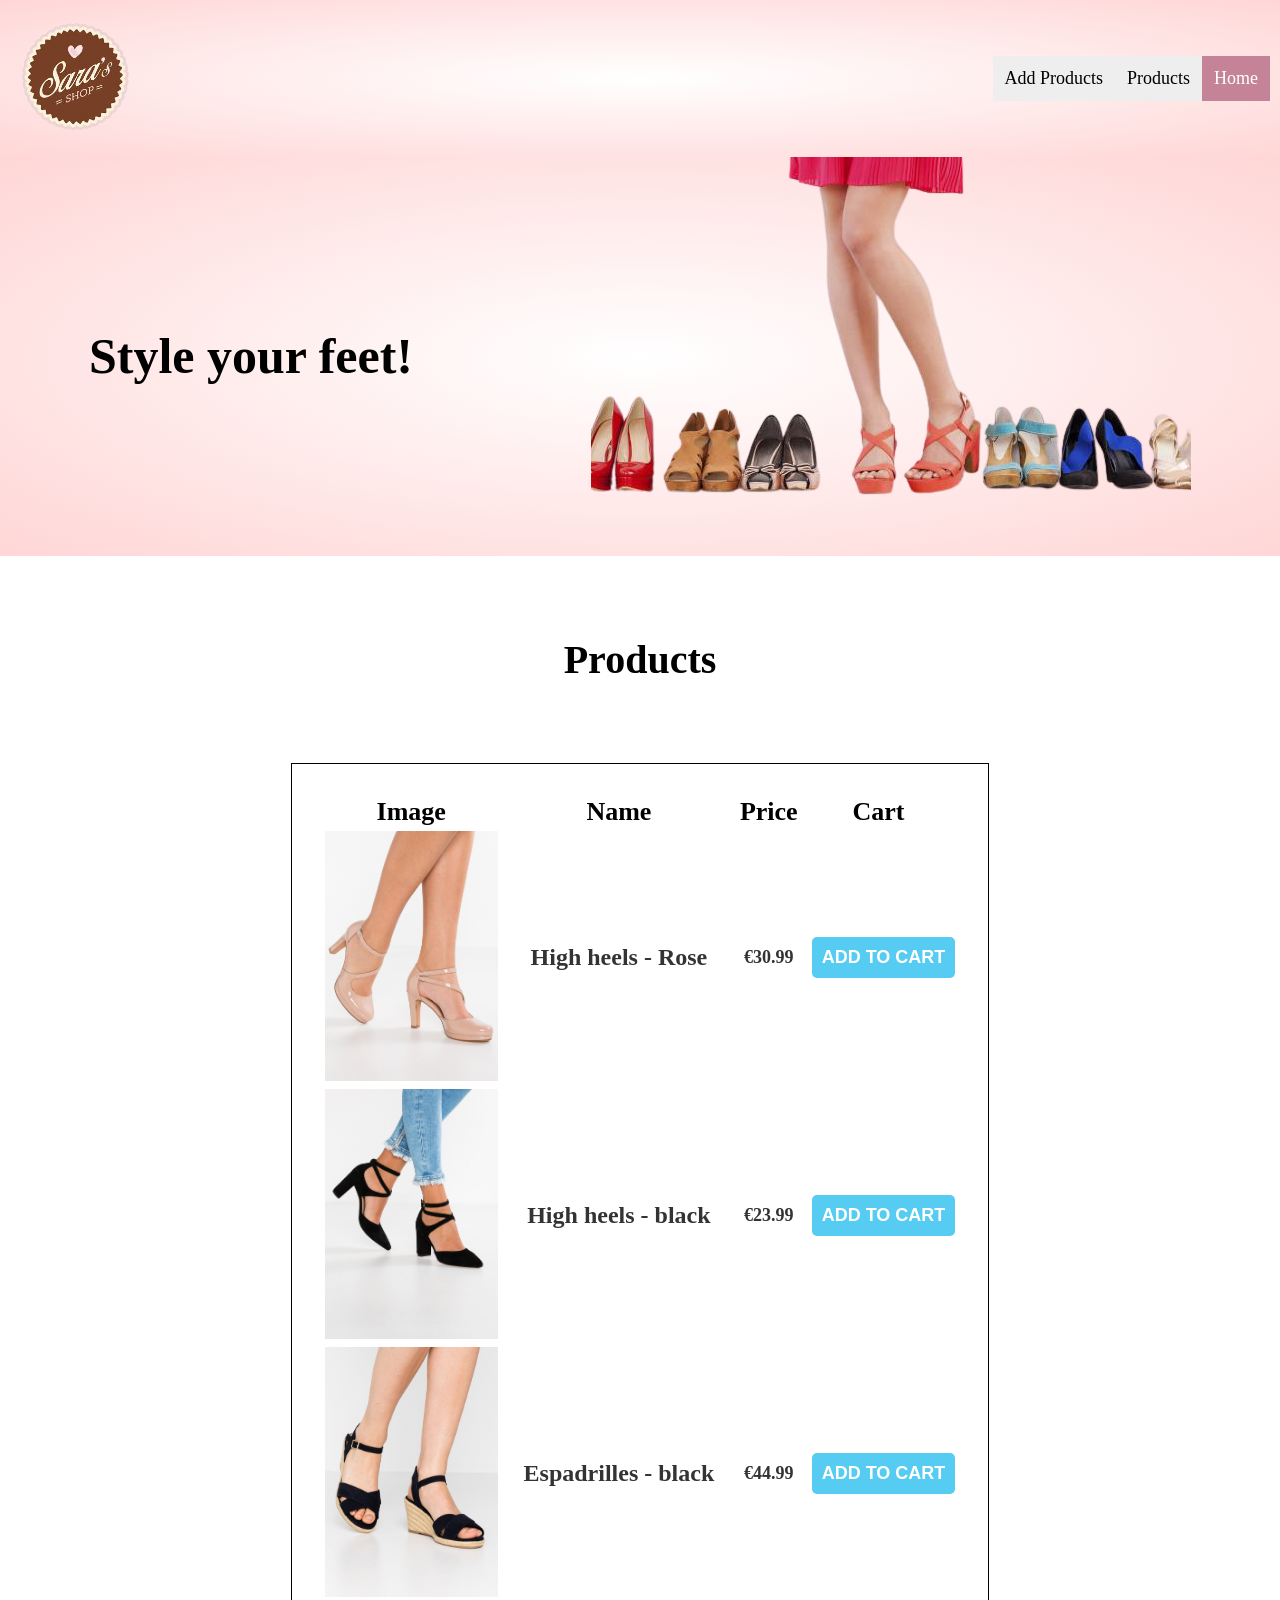
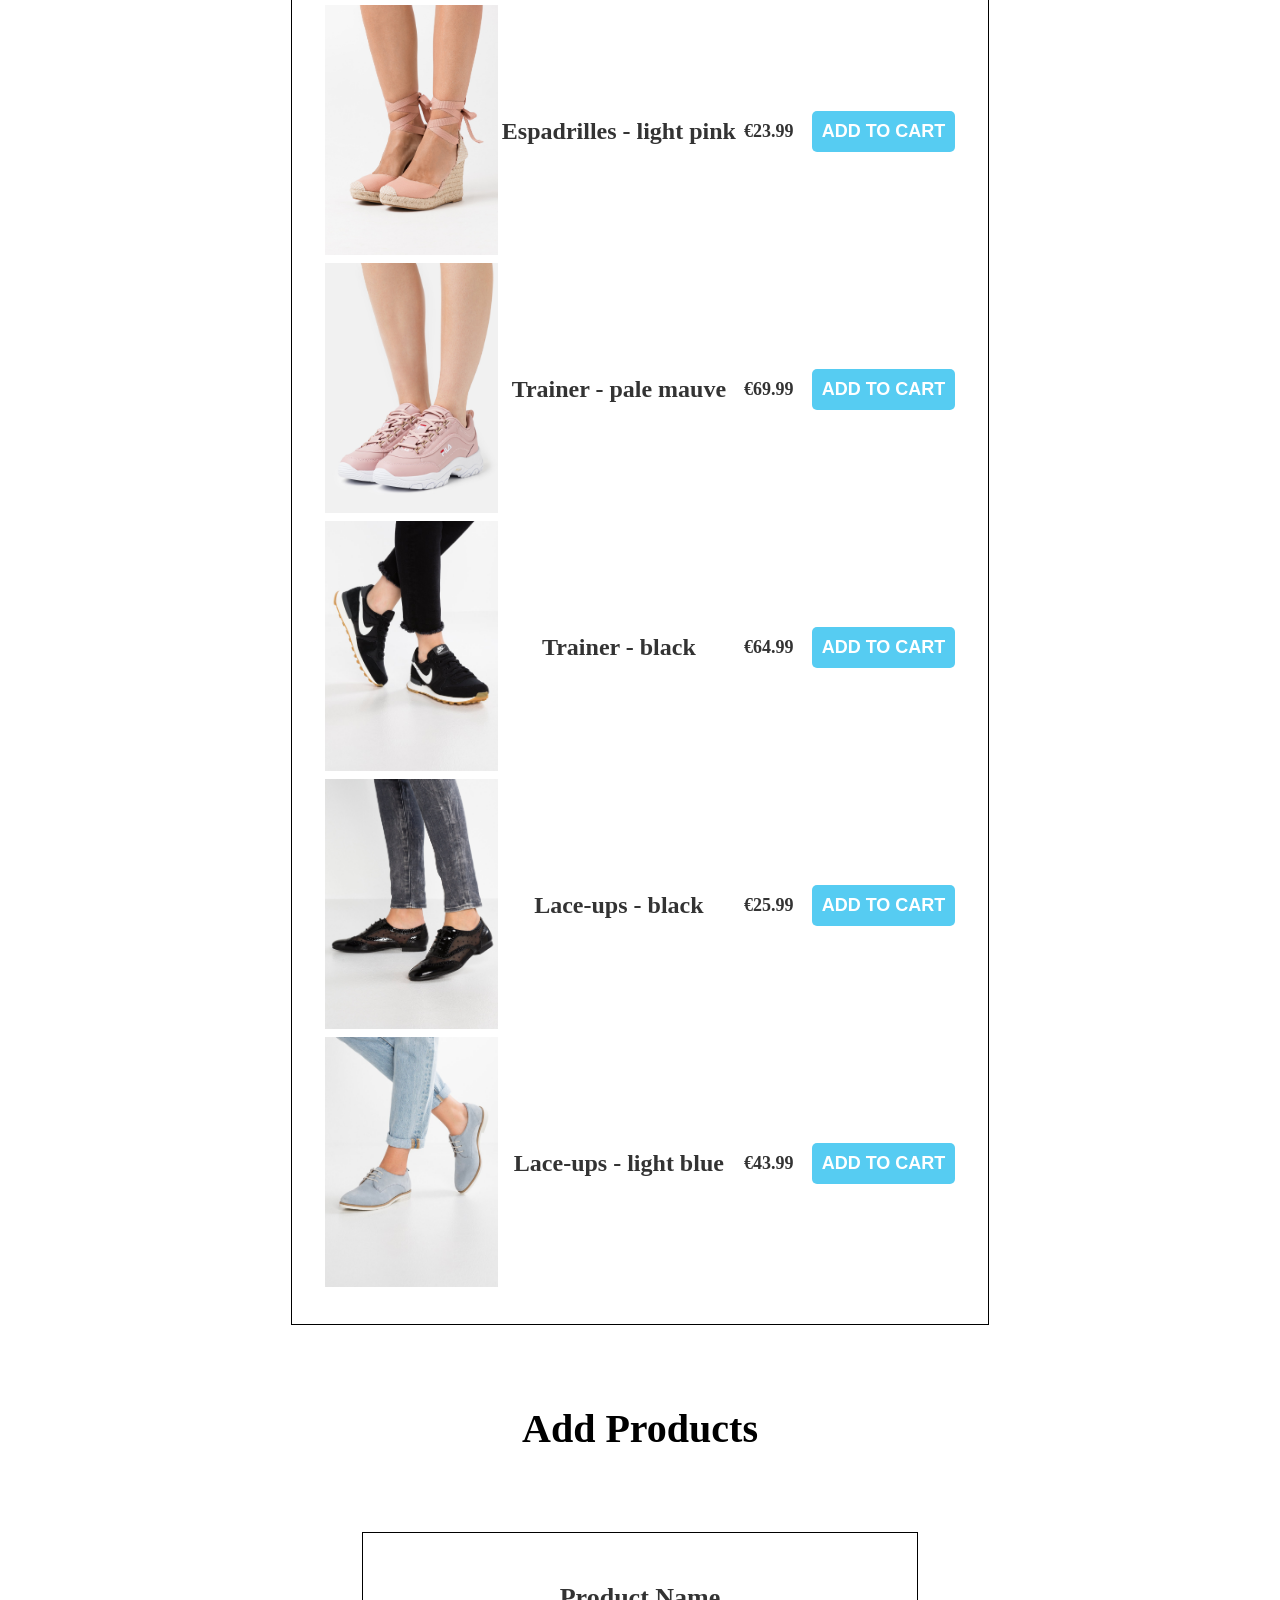
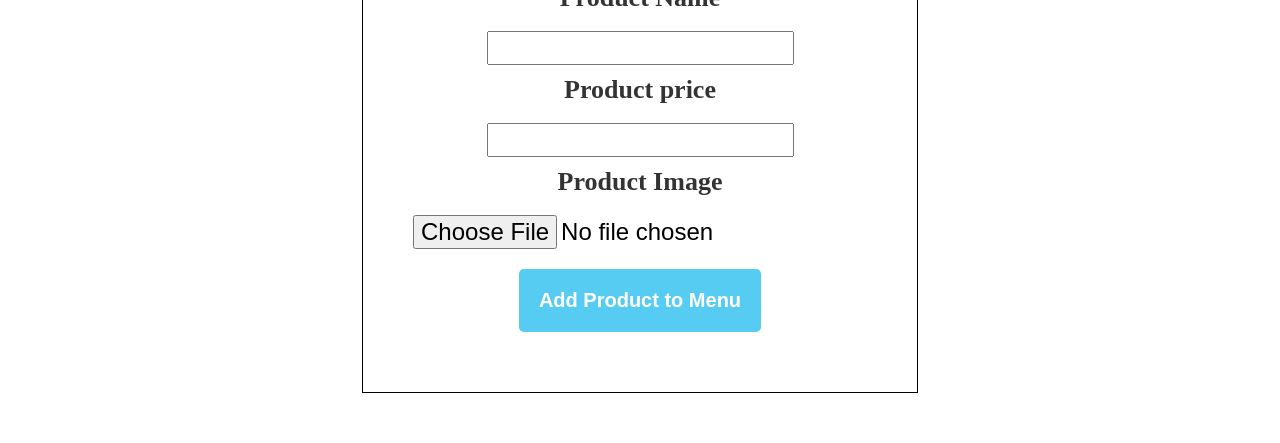
<file: index.html>
<!DOCTYPE html>
<html>
  <head>
    <title>Foot wear | Store</title>
    <meta name="description" content="This is the description" />
    <link rel="stylesheet" href="style.css" />
  </head>
  <body>
    <div class="navbar">
      <div class="logo">
        <img src="images/sara-shop.png" width="50%" />
      </div>
      <div class="horizontal-menu">
        <a class="active">Home</a>
        <a href="#ProductSection">Products</a>
        <a href="#AddProducts">Add Products</a>
      </div>
    </div>
    <header>
      <div class="main-header">
        <h1>Style your feet!</h1>
        <img src="images/main-picture.png" />
      </div>
    </header>
    <div>
      <div>
        <h2 class="title" id="ProductSection">Products</h2>
      </div>
    </div>
    <section>
      <div class="shop-items">
        <table class="table">
          <tr class="table-items">
            <th>Image</th>
            <th>Name</th>
            <th>Price</th>
            <th>Cart</th>
          </tr>
          <tr>
            <th>
              <img class="shop-item-image" src="images/highHeels-1-main.jpg" />
            </th>
            <th class="shop-item-title">High heels - Rose</th>
            <th class="shop-item-price">€30.99</th>
            <th>
              <button class="AddToCart-button" type="button">
                ADD TO CART
              </button>
            </th>
          </tr>

          <tr>
            <th>
              <img class="shop-item-image" src="images/highHeels-2-main.jpg" />
            </th>
            <th class="shop-item-title">High heels - black</th>
            <th class="shop-item-price">€23.99</th>
            <th>
              <button class="AddToCart-button" type="button">
                ADD TO CART
              </button>
            </th>
          </tr>

          <tr>
            <th>
              <img class="shop-item-image" src="images/sandal-1-main.jpg" />
            </th>
            <th class="shop-item-title">Espadrilles - black</th>
            <th class="shop-item-price">€44.99</th>
            <th>
              <button class="AddToCart-button" type="button">
                ADD TO CART
              </button>
            </th>
          </tr>

          <tr>
            <th>
              <img class="shop-item-image" src="images/sandal-2-main.jpg" />
            </th>
            <th class="shop-item-title">Espadrilles - light pink</th>
            <th class="shop-item-price">€23.99</th>
            <th>
              <button class="AddToCart-button" type="button">
                ADD TO CART
              </button>
            </th>
          </tr>

          <tr>
            <th>
              <img class="shop-item-image" src="images/trainers-1-main.jpg" />
            </th>
            <th class="shop-item-title">Trainer - pale mauve</th>
            <th class="shop-item-price">€69.99</th>
            <th>
              <button class="AddToCart-button" type="button">
                ADD TO CART
              </button>
            </th>
          </tr>

          <tr>
            <th>
              <img class="shop-item-image" src="images/trainers-2-main.jpg" />
            </th>
            <th class="shop-item-title">Trainer - black</th>
            <th class="shop-item-price">€64.99</th>
            <th>
              <button class="AddToCart-button" type="button">
                ADD TO CART
              </button>
            </th>
          </tr>

          <tr>
            <th>
              <img class="shop-item-image" src="images/laceup-1-main.jpg" />
            </th>
            <th class="shop-item-title">Lace-ups - black</th>
            <th class="shop-item-price">€25.99</th>
            <th>
              <button class="AddToCart-button" type="button">
                ADD TO CART
              </button>
            </th>
          </tr>

          <tr>
            <th>
              <img class="shop-item-image" src="images/laceup-2-main.jpg" />
            </th>
            <th class="shop-item-title">Lace-ups - light blue</th>
            <th class="shop-item-price">€43.99</th>
            <th>
              <button class="AddToCart-button" type="button">
                ADD TO CART
              </button>
            </th>
          </tr>
        </table>
      </div>
    </section>

    <div>
      <div>
        <h2 class="title" id="AddProducts">Add Products</h2>
      </div>
    </div>
    <section>
      <div class="shop-items">
        <form class="form">
          <label class="form-label"> Product Name </label><br />
          <input type="text" class="form-input" /><br />
          <label class="form-label"> Product price </label><br />
          <input type="text" class="form-input" /><br />
          <label class="form-label"> Product Image </label><br />
          <input type="file" class="form-input" /><br />
          <button type="button" class="button-add">Add Product to Menu</button>
        </form>
      </div>
    </section>
  </body>
</html>
</file>
<file: style.css>
* {
  box-sizing: border-box;
  margin: 0;
}

.navbar {
  display: flex;
  align-items: center;
  padding: 10px;
  background: radial-gradient(#fff, #ffd6d6);
}

.logo {
  margin: 10px;
}

.horizontal-menu {
  flex: 1;
  text-align: right;
  width: 200px;
  display: inline-block;
  font-size: 18px;
}

.horizontal-menu a {
  float: right;
  background-color: #eee;
  color: black;
  display: block;
  padding: 12px;
  text-decoration: none;
}

.horizontal-menu a:hover {
  background-color: #ccc;
}

.horizontal-menu a.active {
  background-color: #c58397;
  color: white;
}

.main-header {
  display: flex;
  align-items: center;
  flex-wrap: wrap;
  justify-content: space-around;
  background: radial-gradient(#fff, #ffd6d6);
}
.main-header h1 {
  font-size: 50px;
}

.title {
  text-align: center;
  font-size: 40px;
  padding: 80px;
}

.shop-items {
  display: flex;
  flex-wrap: wrap;
  justify-content: space-around;
  text-align: center;
}

.table {
  border: 1px solid rgb(0, 0, 0);
  padding: 30px;
}

.table-items {
  font-size: 26px;
}

.shop-item-image {
  height: 250px;
}

.shop-item-title {
  text-align: center;
  font-weight: bold;
  font-size: 1.5em;
  color: #333;
}

.shop-item-price {
  color: #333;
  font-size: 18px;
}

.AddToCart-button {
  color: white;
  background-color: #56ccf2;
  border: none;
  border-radius: 5px;
  font-weight: bold;
  cursor: pointer;
  font-size: 18px;
  padding: 10px;
  margin-left: 10px;
}

.form {
  display: inline-block;
  border: 1px solid rgb(0, 0, 0);
  padding: 50px;
  margin-bottom: 50px;
}

.form-label {
  display: block;
  width: 100%;
  text-align: center;
  font-weight: bold;
  font-size: 26px;
  color: #333;
}

.form-input {
  margin-bottom: 10px;
  font-size: 24px;
}

.button-add {
  color: white;
  background-color: #56ccf2;
  border: none;
  border-radius: 5px;
  font-weight: bold;
  text-align: center;
  vertical-align: middle;
  padding: 20px;
  cursor: pointer;
  margin: 10px;
  font-size: 20px;
}
</file>
